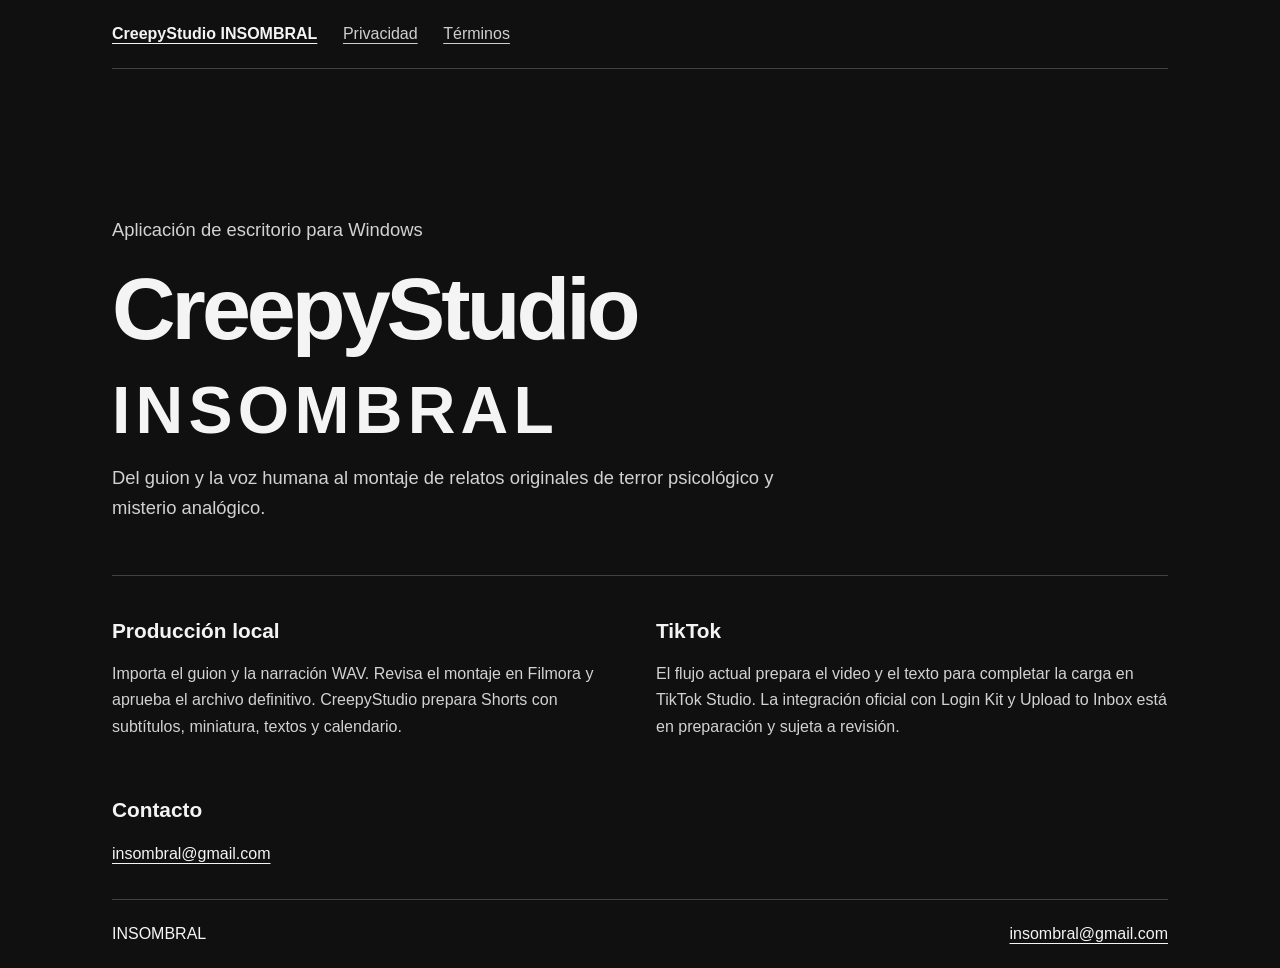
<file: index.html>
<!doctype html>
<html lang="es"><head><meta charset="utf-8"><meta name="viewport" content="width=device-width,initial-scale=1">
<title>CreepyStudio INSOMBRAL · INSOMBRAL</title><link rel="stylesheet" href="estilo.css"></head>
<body><a class="skip" href="#contenido">Ir al contenido</a><header><nav aria-label="Principal"><a href="index.html" aria-current="page">CreepyStudio INSOMBRAL</a><a href="privacidad.html">Privacidad</a><a href="terminos.html">Términos</a></nav></header>
<main id="contenido">
<section class="lead"><p>Aplicación de escritorio para Windows</p><h1>CreepyStudio <span>INSOMBRAL</span></h1><p>Del guion y la voz humana al montaje de relatos originales de terror psicológico y misterio analógico.</p></section>
<section class="columns"><div><h2>Producción local</h2><p>Importa el guion y la narración WAV. Revisa el montaje en Filmora y aprueba el archivo definitivo. CreepyStudio prepara Shorts con subtítulos, miniatura, textos y calendario.</p></div><div><h2>TikTok</h2><p>El flujo actual prepara el video y el texto para completar la carga en TikTok Studio. La integración oficial con Login Kit y Upload to Inbox está en preparación y sujeta a revisión.</p></div></section>
<section class="contact"><h2>Contacto</h2><a href="mailto:insombral@gmail.com">insombral@gmail.com</a></section></main><footer><span>INSOMBRAL</span><a href="mailto:insombral@gmail.com">insombral@gmail.com</a></footer></body></html>
</file>
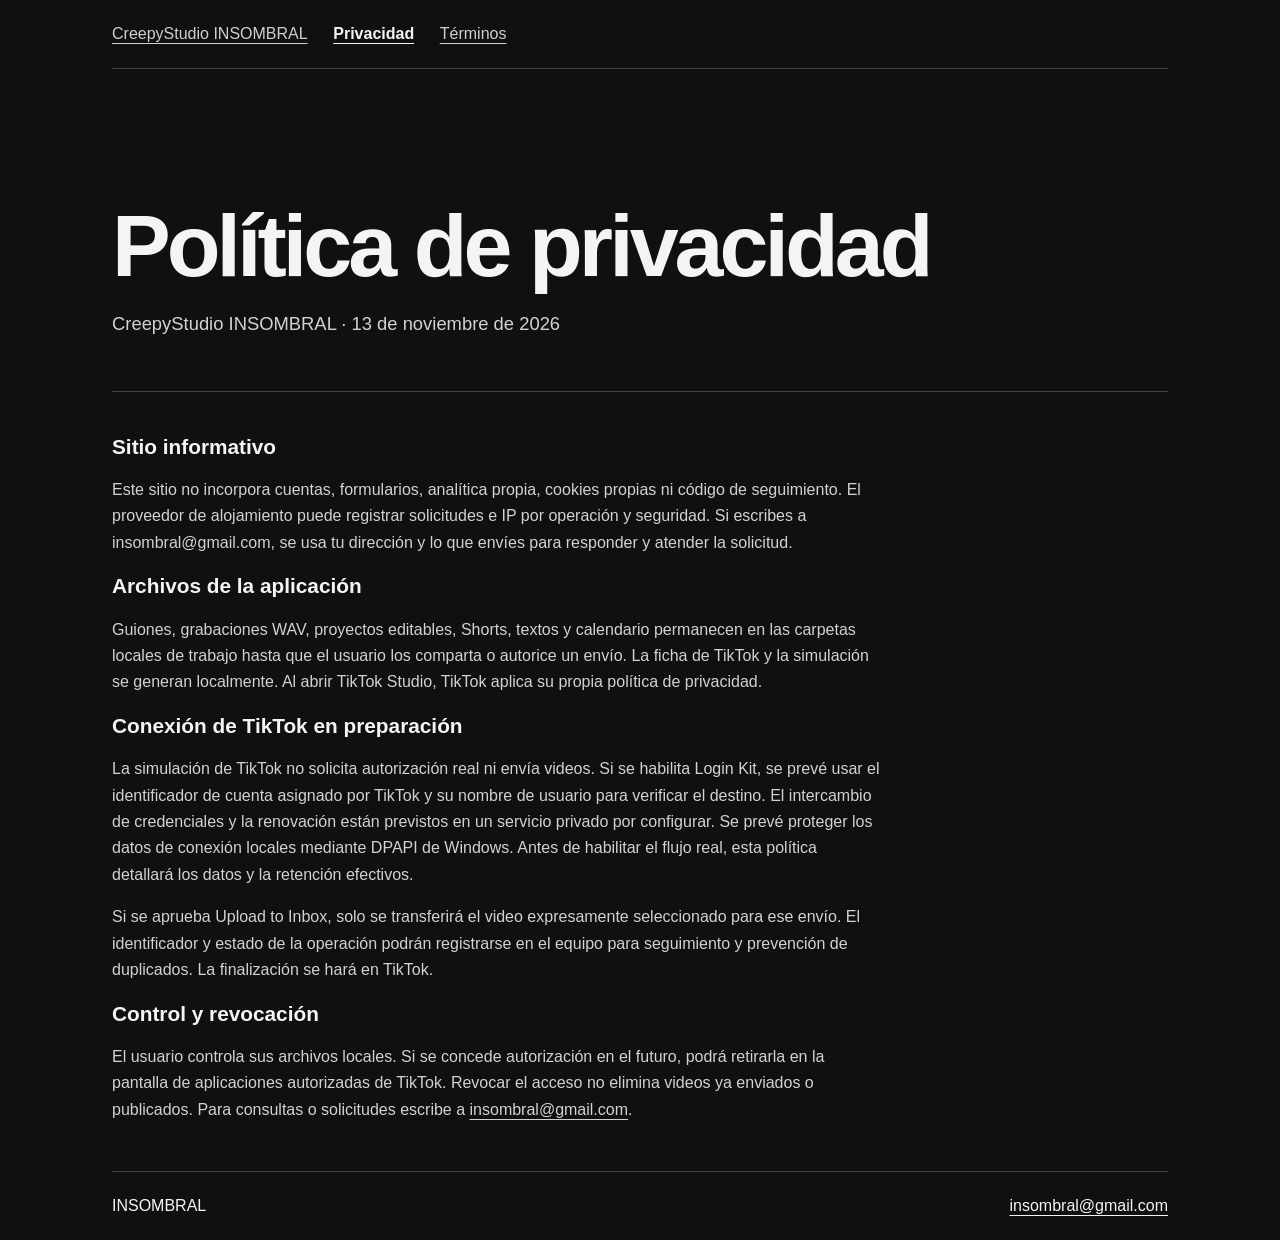
<file: privacidad.html>
<!doctype html>
<html lang="es"><head><meta charset="utf-8"><meta name="viewport" content="width=device-width,initial-scale=1">
<title>Política de privacidad · INSOMBRAL</title><link rel="stylesheet" href="estilo.css"></head>
<body><a class="skip" href="#contenido">Ir al contenido</a><header><nav aria-label="Principal"><a href="index.html">CreepyStudio INSOMBRAL</a><a href="privacidad.html" aria-current="page">Privacidad</a><a href="terminos.html">Términos</a></nav></header>
<main id="contenido">
<section class="lead"><h1>Política de privacidad</h1><p>CreepyStudio INSOMBRAL · 13 de noviembre de 2026</p></section>
<section class="article"><h2>Sitio informativo</h2><p>Este sitio no incorpora cuentas, formularios, analítica propia, cookies propias ni código de seguimiento. El proveedor de alojamiento puede registrar solicitudes e IP por operación y seguridad. Si escribes a insombral@gmail.com, se usa tu dirección y lo que envíes para responder y atender la solicitud.</p>
<h2>Archivos de la aplicación</h2><p>Guiones, grabaciones WAV, proyectos editables, Shorts, textos y calendario permanecen en las carpetas locales de trabajo hasta que el usuario los comparta o autorice un envío. La ficha de TikTok y la simulación se generan localmente. Al abrir TikTok Studio, TikTok aplica su propia política de privacidad.</p>
<h2>Conexión de TikTok en preparación</h2><p>La simulación de TikTok no solicita autorización real ni envía videos. Si se habilita Login Kit, se prevé usar el identificador de cuenta asignado por TikTok y su nombre de usuario para verificar el destino. El intercambio de credenciales y la renovación están previstos en un servicio privado por configurar. Se prevé proteger los datos de conexión locales mediante DPAPI de Windows. Antes de habilitar el flujo real, esta política detallará los datos y la retención efectivos.</p>
<p>Si se aprueba Upload to Inbox, solo se transferirá el video expresamente seleccionado para ese envío. El identificador y estado de la operación podrán registrarse en el equipo para seguimiento y prevención de duplicados. La finalización se hará en TikTok.</p>
<h2>Control y revocación</h2><p>El usuario controla sus archivos locales. Si se concede autorización en el futuro, podrá retirarla en la pantalla de aplicaciones autorizadas de TikTok. Revocar el acceso no elimina videos ya enviados o publicados. Para consultas o solicitudes escribe a <a href="mailto:insombral@gmail.com">insombral@gmail.com</a>.</p></section></main><footer><span>INSOMBRAL</span><a href="mailto:insombral@gmail.com">insombral@gmail.com</a></footer></body></html>
</file>
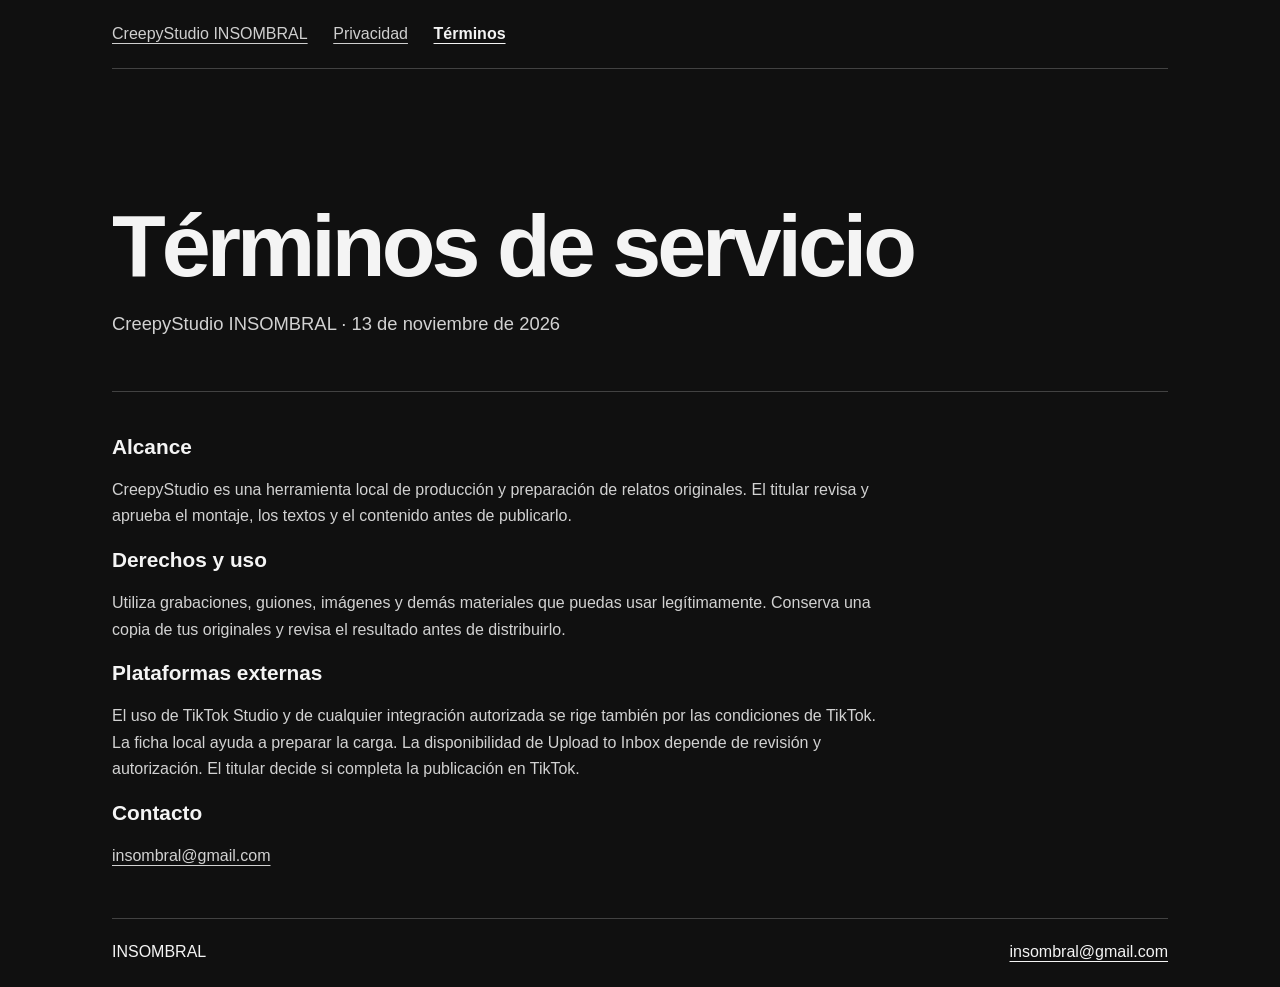
<file: terminos.html>
<!doctype html>
<html lang="es"><head><meta charset="utf-8"><meta name="viewport" content="width=device-width,initial-scale=1">
<title>Términos de servicio · INSOMBRAL</title><link rel="stylesheet" href="estilo.css"></head>
<body><a class="skip" href="#contenido">Ir al contenido</a><header><nav aria-label="Principal"><a href="index.html">CreepyStudio INSOMBRAL</a><a href="privacidad.html">Privacidad</a><a href="terminos.html" aria-current="page">Términos</a></nav></header>
<main id="contenido">
<section class="lead"><h1>Términos de servicio</h1><p>CreepyStudio INSOMBRAL · 13 de noviembre de 2026</p></section>
<section class="article"><h2>Alcance</h2><p>CreepyStudio es una herramienta local de producción y preparación de relatos originales. El titular revisa y aprueba el montaje, los textos y el contenido antes de publicarlo.</p>
<h2>Derechos y uso</h2><p>Utiliza grabaciones, guiones, imágenes y demás materiales que puedas usar legítimamente. Conserva una copia de tus originales y revisa el resultado antes de distribuirlo.</p>
<h2>Plataformas externas</h2><p>El uso de TikTok Studio y de cualquier integración autorizada se rige también por las condiciones de TikTok. La ficha local ayuda a preparar la carga. La disponibilidad de Upload to Inbox depende de revisión y autorización. El titular decide si completa la publicación en TikTok.</p>
<h2>Contacto</h2><p><a href="mailto:insombral@gmail.com">insombral@gmail.com</a></p></section></main><footer><span>INSOMBRAL</span><a href="mailto:insombral@gmail.com">insombral@gmail.com</a></footer></body></html>
</file>
<file: estilo.css>
:root{color-scheme:dark;font:100%/1.65 Arial,sans-serif;background:#101010;color:#f4f4f4}
*{box-sizing:border-box}body{margin:0}header,main,footer{width:min(66rem,calc(100% - 3rem));margin:auto}
header,footer{border-block-end:1px solid #424242}nav,footer{display:flex;flex-wrap:wrap;gap:.5rem 1.6rem;padding:1.3rem 0}
a{color:inherit;text-underline-offset:.25em}a:focus-visible{outline:2px solid white;outline-offset:4px}
nav a:not([aria-current]){color:#cfcfcf}nav a[aria-current]{font-weight:700}.skip{position:absolute;left:-10000px}.skip:focus{left:1rem;top:1rem;background:#101010;padding:.5rem}
.lead{padding:clamp(3rem,10vw,8rem) 0 2.1rem;border-block-end:1px solid #424242}
.lead p{max-width:45rem;font-size:1.15rem}p{color:#d2d2d2}
h1{font-size:clamp(2.15rem,7vw,5.5rem);line-height:1.02;margin:.25rem 0;letter-spacing:-.045em;overflow-wrap:break-word}
h1 span{display:block;font-size:.75em;letter-spacing:.08em;margin-top:.35em}
h2{font-size:1.3rem;line-height:1.25}.columns{display:grid;grid-template-columns:repeat(2,minmax(0,1fr));gap:2rem;padding:1.5rem 0}
.article{max-width:48rem;padding:1.5rem 0 2rem}.contact{padding:0 0 2rem}
footer{border-block-start:1px solid #424242;border-block-end:0;justify-content:space-between}
@media(max-width:40rem){.columns{grid-template-columns:1fr;gap:.2rem}}
</file>
